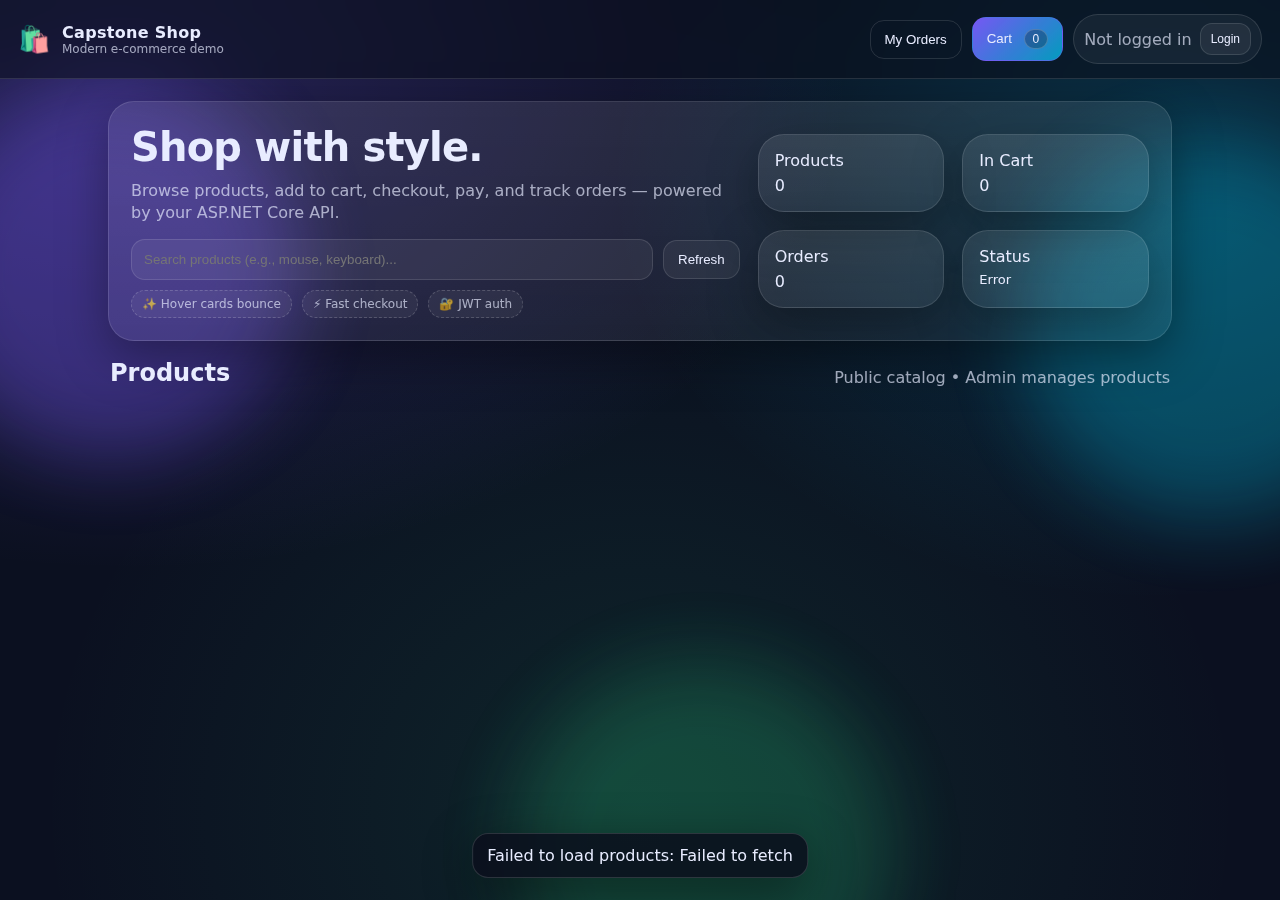
<file: frontend/index.html>
<!doctype html>
<html lang="en">
<head>
  <meta charset="UTF-8" />
  <meta name="viewport" content="width=device-width,initial-scale=1" />
  <title>Capstone Shop</title>
  <link rel="stylesheet" href="./styles.css" />
</head>
<body>
  <div class="bg-blobs" aria-hidden="true">
    <div class="blob b1"></div>
    <div class="blob b2"></div>
    <div class="blob b3"></div>
  </div>

  <header class="topbar">
    <div class="brand bounce">
      <div class="logo">🛍️</div>
      <div>
        <div class="brand-title">Capstone Shop</div>
        <div class="brand-sub">Modern e-commerce demo</div>
      </div>
    </div>

    <div class="top-actions">
      <button id="btnOpenOrders" class="btn ghost">My Orders</button>
      <button id="btnOpenCart" class="btn primary">
        Cart <span id="cartCount" class="pill">0</span>
      </button>

      <div class="auth-chip" id="authChip">
        <span id="authEmail" class="muted">Not logged in</span>
        <button id="btnOpenAuth" class="btn tiny">Login</button>
        <button id="btnLogout" class="btn tiny ghost hidden">Logout</button>
      </div>
    </div>
  </header>

  <main class="container">
    <section class="hero card lift">
      <div class="hero-left">
        <h1 class="hero-title">Shop with style.</h1>
        <p class="hero-text">
          Browse products, add to cart, checkout, pay, and track orders — powered by your ASP.NET Core API.
        </p>

        <div class="hero-controls">
          <input id="searchInput" class="input" placeholder="Search products (e.g., mouse, keyboard)..." />
          <button id="btnRefresh" class="btn">Refresh</button>
        </div>

        <div class="tips">
          <span class="tip">✨ Hover cards bounce</span>
          <span class="tip">⚡ Fast checkout</span>
          <span class="tip">🔐 JWT auth</span>
        </div>
      </div>

      <div class="hero-right">
        <div class="stat-grid">
          <div class="stat card mini bounce-hover">
            <div class="stat-label">Products</div>
            <div id="statProducts" class="stat-value">0</div>
          </div>
          <div class="stat card mini bounce-hover">
            <div class="stat-label">In Cart</div>
            <div id="statCart" class="stat-value">0</div>
          </div>
          <div class="stat card mini bounce-hover">
            <div class="stat-label">Orders</div>
            <div id="statOrders" class="stat-value">0</div>
          </div>
          <div class="stat card mini bounce-hover">
            <div class="stat-label">Status</div>
            <div id="statStatus" class="stat-value small">Ready</div>
          </div>
        </div>
      </div>
    </section>

    <section class="section">
      <div class="section-head">
        <h2>Products</h2>
        <div class="muted">Public catalog • Admin manages products</div>
      </div>

      <div id="productsGrid" class="grid"></div>
      <div id="emptyProducts" class="empty hidden">
        No products found. Try another search.
      </div>
    </section>
  </main>

  <!-- AUTH MODAL -->
  <div id="authModal" class="modal hidden">
    <div class="modal-card card pop">
      <div class="modal-head">
        <h3>Login / Register</h3>
        <button class="icon-btn" data-close="authModal">✕</button>
      </div>

      <div class="tabs">
        <button id="tabLogin" class="tab active">Login</button>
        <button id="tabRegister" class="tab">Register</button>
      </div>

      <div class="form">
        <label class="label">Email</label>
        <input id="authEmailInput" class="input" placeholder="you@email.com" />

        <label class="label">Password</label>
        <input id="authPassInput" class="input" type="password" placeholder="••••••••" />

        <button id="btnAuthSubmit" class="btn primary w100">Login</button>
        <div id="authMsg" class="msg"></div>
      </div>
    </div>
  </div>

  <!-- CART DRAWER -->
  <div id="cartDrawer" class="drawer hidden">
    <div class="drawer-card card slide">
      <div class="drawer-head">
        <h3>Your Cart</h3>
        <button class="icon-btn" data-close="cartDrawer">✕</button>
      </div>

      <div id="cartList" class="list"></div>

      <div class="drawer-foot">
        <div class="row">
          <div class="muted">Total</div>
          <div id="cartTotal" class="total">₱0.00</div>
        </div>

        <button id="btnCheckout" class="btn primary w100">Checkout</button>
        <button id="btnClearCart" class="btn ghost w100">Clear cart (UI only)</button>
        <div class="muted small">Checkout uses API: <code>/api/cart/checkout</code></div>
      </div>
    </div>
  </div>

  <!-- CHECKOUT MODAL -->
  <div id="checkoutModal" class="modal hidden">
    <div class="modal-card card pop">
      <div class="modal-head">
        <h3>Checkout</h3>
        <button class="icon-btn" data-close="checkoutModal">✕</button>
      </div>

      <div class="form">
        <label class="label">Shipping Name</label>
        <input id="shipName" class="input" placeholder="Full name" />

        <label class="label">Shipping Address</label>
        <input id="shipAddress" class="input" placeholder="Complete address" />

        <label class="label">Phone</label>
        <input id="shipPhone" class="input" placeholder="09xxxxxxxxx" />

        <button id="btnPlaceOrder" class="btn primary w100">Place Order</button>
        <div id="checkoutMsg" class="msg"></div>
      </div>
    </div>
  </div>

  <!-- ORDERS MODAL -->
  <div id="ordersModal" class="modal hidden">
    <div class="modal-card card pop wide">
      <div class="modal-head">
        <h3>My Orders</h3>
        <button class="icon-btn" data-close="ordersModal">✕</button>
      </div>

      <div id="ordersList" class="orders"></div>
      <div id="ordersEmpty" class="empty hidden">No orders yet. Checkout first 🙂</div>
    </div>
  </div>

  <div id="toast" class="toast hidden"></div>

  <script src="./app.js"></script>
</body>
</html>
</file>
<file: frontend/styles.css>
:root{
  --bg:#0b1020;
  --card:rgba(255,255,255,.08);
  --card2:rgba(255,255,255,.06);
  --txt:#e8ecff;
  --muted:rgba(232,236,255,.68);
  --line:rgba(255,255,255,.12);
  --accent:#7c5cff;
  --accent2:#00d4ff;
  --ok:#2de38a;
  --bad:#ff4d6d;
  --shadow: 0 16px 50px rgba(0,0,0,.35);
  --radius: 18px;
  --radius2: 26px;
}

*{box-sizing:border-box}
html,body{height:100%}
body{
  margin:0;
  font-family: ui-sans-serif, system-ui, -apple-system, Segoe UI, Roboto, Arial;
  color:var(--txt);
  background: radial-gradient(1200px 800px at 10% 10%, rgba(124,92,255,.25), transparent 60%),
              radial-gradient(900px 700px at 90% 20%, rgba(0,212,255,.18), transparent 60%),
              radial-gradient(1000px 900px at 50% 90%, rgba(45,227,138,.10), transparent 60%),
              var(--bg);
  overflow-x:hidden;
}

.bg-blobs{position:fixed; inset:0; pointer-events:none; filter: blur(40px); opacity:.9; z-index:-1}
.blob{position:absolute; width:380px; height:380px; border-radius:50%;}
.b1{left:-80px; top:80px; background:rgba(124,92,255,.38); animation: floaty 10s ease-in-out infinite;}
.b2{right:-120px; top:140px; background:rgba(0,212,255,.28); animation: floaty 12s ease-in-out infinite;}
.b3{left:40%; bottom:-140px; background:rgba(45,227,138,.22); animation: floaty 14s ease-in-out infinite;}

@keyframes floaty{
  0%,100%{transform:translateY(0) translateX(0) scale(1)}
  50%{transform:translateY(-18px) translateX(14px) scale(1.04)}
}

.container{max-width:1100px; margin:0 auto; padding: 22px 18px 80px;}
.topbar{
  position:sticky; top:0;
  backdrop-filter: blur(14px);
  background: rgba(10,14,28,.55);
  border-bottom:1px solid var(--line);
  display:flex; align-items:center; justify-content:space-between;
  padding:14px 18px;
  z-index:20;
}
.brand{display:flex; gap:12px; align-items:center}
.logo{font-size:26px}
.brand-title{font-weight:800; letter-spacing:.3px}
.brand-sub{font-size:12px; color:var(--muted)}

.top-actions{display:flex; gap:10px; align-items:center; flex-wrap:wrap}
.auth-chip{
  display:flex; gap:8px; align-items:center;
  padding:8px 10px;
  border:1px solid var(--line);
  border-radius:999px;
  background:rgba(255,255,255,.05);
}

.card{
  background: linear-gradient(180deg, rgba(255,255,255,.09), rgba(255,255,255,.06));
  border:1px solid var(--line);
  border-radius: var(--radius2);
  box-shadow: var(--shadow);
}

.section{margin-top:18px}
.section-head{display:flex; justify-content:space-between; align-items:end; gap:14px; margin: 14px 2px}
.section h2{margin:0}

.hero{padding:22px; display:grid; grid-template-columns: 1.4fr .9fr; gap:18px}
@media (max-width: 900px){ .hero{grid-template-columns: 1fr} }

.hero-title{margin:0 0 10px; font-size:40px; letter-spacing:-.8px}
.hero-text{margin:0 0 14px; color:var(--muted); line-height:1.4}
.hero-controls{display:flex; gap:10px; align-items:center; flex-wrap:wrap}

.input{
  flex:1;
  min-width: 230px;
  padding:12px 12px;
  border-radius:14px;
  border:1px solid var(--line);
  background:rgba(255,255,255,.06);
  color:var(--txt);
  outline:none;
}
.input:focus{border-color: rgba(124,92,255,.65); box-shadow: 0 0 0 4px rgba(124,92,255,.18)}

.btn{
  padding:11px 14px;
  border-radius:14px;
  border:1px solid var(--line);
  background:rgba(255,255,255,.06);
  color:var(--txt);
  cursor:pointer;
  transition: transform .12s ease, background .2s ease, border-color .2s ease;
  user-select:none;
}
.btn:hover{transform: translateY(-1px)}
.btn:active{transform: translateY(1px) scale(.99)}
.btn.primary{
  background: linear-gradient(135deg, rgba(124,92,255,.95), rgba(0,212,255,.7));
  border-color: rgba(124,92,255,.35);
}
.btn.ghost{background: transparent}
.btn.tiny{padding:8px 10px; border-radius:12px; font-size:12px}
.w100{width:100%}

.pill{
  display:inline-block;
  margin-left:8px;
  padding:2px 8px;
  border-radius:999px;
  background: rgba(0,0,0,.25);
  border:1px solid rgba(255,255,255,.2);
  font-size:12px;
}

.tips{display:flex; gap:10px; flex-wrap:wrap; margin-top:10px}
.tip{
  padding:6px 10px;
  border-radius:999px;
  background: rgba(255,255,255,.05);
  border:1px dashed rgba(255,255,255,.18);
  color:var(--muted);
  font-size:12px;
}

.grid{
  display:grid;
  grid-template-columns: repeat(3, 1fr);
  gap:14px;
}
@media (max-width: 920px){ .grid{grid-template-columns: repeat(2,1fr)} }
@media (max-width: 600px){ .grid{grid-template-columns: 1fr} }

.product{
  padding:14px;
  border-radius: var(--radius2);
  position:relative;
  overflow:hidden;
}
.product .img{
  height:140px;
  border-radius:18px;
  background: rgba(255,255,255,.06);
  border:1px solid rgba(255,255,255,.10);
  display:flex; align-items:center; justify-content:center;
  margin-bottom:12px;
  position:relative;
}
.product .img::after{
  content:"";
  position:absolute; inset:-2px;
  background: radial-gradient(200px 140px at 30% 30%, rgba(124,92,255,.35), transparent 60%),
              radial-gradient(200px 140px at 80% 10%, rgba(0,212,255,.25), transparent 60%);
  opacity:.8;
}
.product .img span{position:relative; font-size:34px; opacity:.9}
.product h3{margin:0 0 6px}
.product p{margin:0 0 10px; color:var(--muted); font-size:13px; line-height:1.35; min-height: 34px}
.price{font-weight:800; letter-spacing:.3px}
.row{display:flex; justify-content:space-between; align-items:center; gap:10px}
.small{font-size:13px}
.muted{color:var(--muted)}
.hidden{display:none !important;}

.lift{transition: transform .16s ease, box-shadow .2s ease}
.lift:hover{transform: translateY(-4px); box-shadow: 0 22px 65px rgba(0,0,0,.42)}

.bounce-hover{transition: transform .12s ease}
.bounce-hover:hover{animation: bounce .45s ease}
.bounce{animation: bounceIn .6s ease both}
@keyframes bounce{
  0%{transform: translateY(0)}
  40%{transform: translateY(-8px)}
  70%{transform: translateY(2px)}
  100%{transform: translateY(0)}
}
@keyframes bounceIn{
  0%{transform: translateY(-10px); opacity:0}
  100%{transform: translateY(0); opacity:1}
}

.badge{
  position:absolute; top:12px; right:12px;
  padding:6px 10px;
  border-radius:999px;
  font-size:12px;
  background: rgba(0,0,0,.25);
  border:1px solid rgba(255,255,255,.18);
}
.badge.out{color:rgba(255,255,255,.75); border-color: rgba(255,77,109,.4)}
.badge.ok{color:rgba(255,255,255,.88); border-color: rgba(45,227,138,.4)}

/* ✅ Make modal cards easier to read (solid background) */
.modal-card{
  background: #0f1630 !important;         /* solid dark */
  border: 1px solid rgba(255,255,255,.16);
}

.modal-card .input{
  background: rgba(255,255,255,.10);      /* slightly brighter inputs */
}

.modal{
  background: rgba(0,0,0,.72);            /* darker overlay behind popup */
}

.modal, .drawer{
  position:fixed; inset:0;
  background: rgba(0,0,0,.55);
  display:flex; align-items:center; justify-content:center;
  z-index:50;
}
.drawer{justify-content:flex-end}
.modal-card, .drawer-card{
  width:min(520px, calc(100% - 22px));
  max-height: calc(100% - 22px);
  overflow:auto;
  padding:16px;
}
.modal-card.wide{width:min(900px, calc(100% - 22px))}
.drawer-card{width:min(420px, calc(100% - 22px))}
.modal-head, .drawer-head{display:flex; align-items:center; justify-content:space-between; gap:10px; margin-bottom:10px}
.icon-btn{
  border:none; background:rgba(255,255,255,.07);
  color:var(--txt);
  width:40px; height:40px;
  border-radius:12px;
  cursor:pointer;
  transition: transform .12s ease;
}
.icon-btn:hover{transform: translateY(-1px)}
.icon-btn:active{transform: translateY(1px)}

.tabs{display:flex; gap:8px; margin: 6px 0 12px}
.tab{
  flex:1;
  padding:10px;
  border-radius:14px;
  border:1px solid var(--line);
  background:rgba(255,255,255,.05);
  color:var(--txt);
  cursor:pointer;
}
.tab.active{
  background: linear-gradient(135deg, rgba(124,92,255,.45), rgba(0,212,255,.25));
  border-color: rgba(124,92,255,.35);
}

.form{display:flex; flex-direction:column; gap:10px}
.label{font-size:12px; color:var(--muted)}
.msg{min-height:18px; font-size:13px; color:var(--muted)}
.msg.ok{color: rgba(45,227,138,.95)}
.msg.bad{color: rgba(255,77,109,.95)}

.list{display:flex; flex-direction:column; gap:10px}
.item{
  padding:12px;
  border-radius:18px;
  background:rgba(255,255,255,.05);
  border:1px solid var(--line);
}
.total{font-size:18px; font-weight:800}

.drawer-foot{margin-top:12px; display:flex; flex-direction:column; gap:10px}
.empty{
  margin:16px 0;
  padding:16px;
  border-radius:18px;
  border:1px dashed rgba(255,255,255,.2);
  color:var(--muted);
  background: rgba(255,255,255,.04);
}

.pop{animation: pop .18s ease}
@keyframes pop{
  0%{transform: translateY(8px) scale(.98); opacity:.85}
  100%{transform: translateY(0) scale(1); opacity:1}
}
.slide{animation: slideIn .18s ease}
@keyframes slideIn{
  0%{transform: translateX(14px); opacity:.85}
  100%{transform: translateX(0); opacity:1}
}

.orders{display:flex; flex-direction:column; gap:12px}
.order{
  padding:12px;
  border-radius:18px;
  background:rgba(255,255,255,.05);
  border:1px solid var(--line);
}
.order-head{display:flex; justify-content:space-between; align-items:center; gap:10px; flex-wrap:wrap}
.order-num{font-weight:800}
.order-status{padding:6px 10px; border-radius:999px; border:1px solid rgba(255,255,255,.16)}
.order-items{margin-top:10px; display:flex; flex-direction:column; gap:8px}
.order-item{
  display:flex; justify-content:space-between; gap:10px;
  padding:10px;
  border-radius:14px;
  border:1px solid rgba(255,255,255,.10);
  background: rgba(255,255,255,.04);
}
.stat-grid{
  display:grid;
  grid-template-columns: repeat(2, minmax(0, 1fr));
  gap: 18px;                 /* ✅ more space between the 4 cards */
  margin-top: 10px;
}
.stat.card.mini{
  padding: 16px;             /* ✅ more inner spacing */
}
.stat-value{
  margin-top: 6px;           /* ✅ separates label and value */
}


.toast{
  position:fixed;
  left:50%; bottom:22px;
  transform: translateX(-50%);
  padding:12px 14px;
  border-radius:16px;
  background: rgba(10,14,28,.85);
  border:1px solid rgba(255,255,255,.14);
  box-shadow: 0 14px 50px rgba(0,0,0,.45);
  z-index:80;
}
</file>
